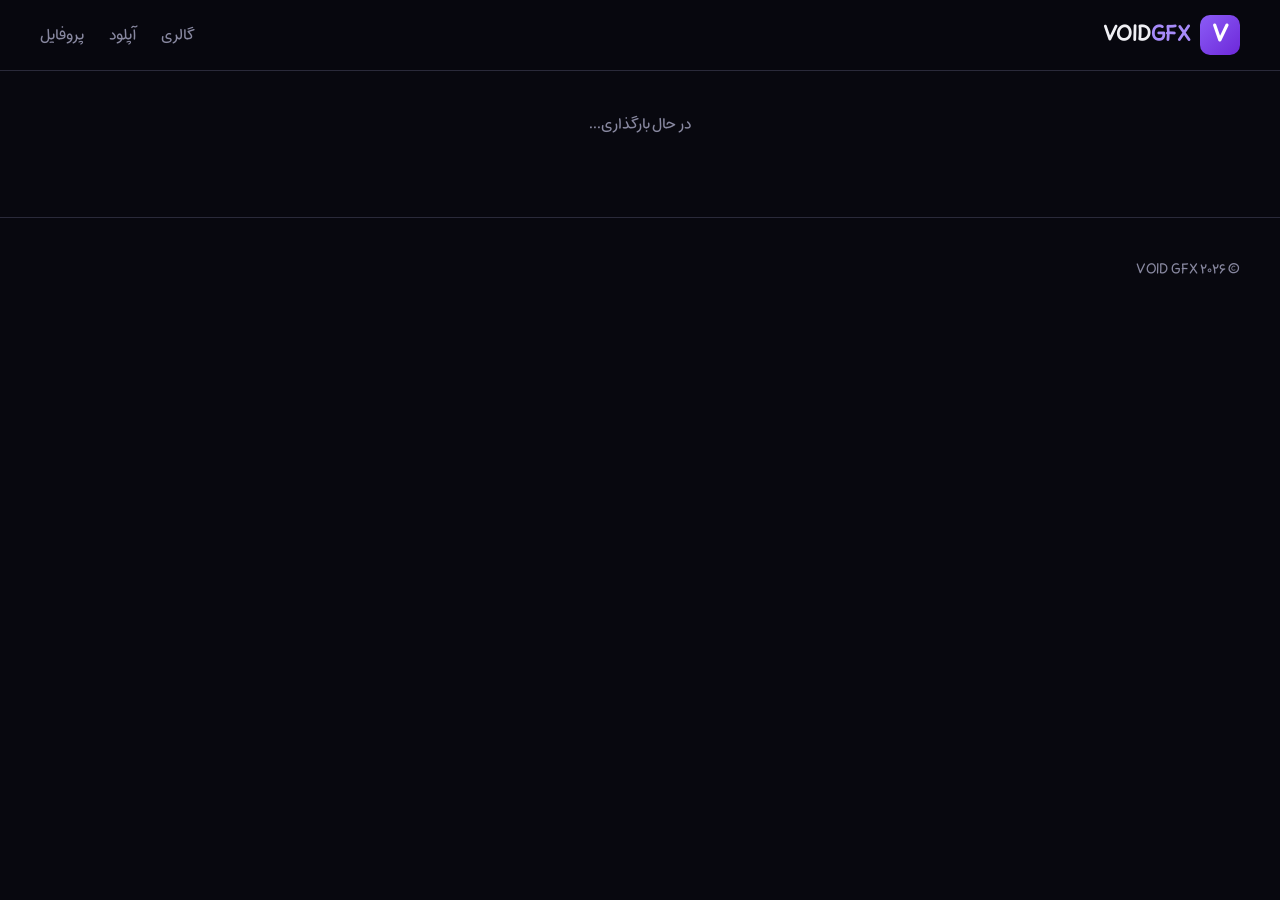
<file: asset.html>
<!DOCTYPE html>
<html lang="fa" dir="rtl">
<head>
    <meta charset="UTF-8">
    <meta name="viewport" content="width=device-width, initial-scale=1.0">
    <title>جزئیات فایل — VOID GFX</title>
    <link rel="stylesheet" href="style.css">
</head>
<body>

    <header class="navbar">
        <div class="nav-inner">
            <a href="index.html" class="brand">
                <span class="brand-symbol">V</span>
                <span>VOID<span class="purple">GFX</span></span>
            </a>
            <nav class="nav-links">
                <a href="index.html">گالری</a>
                <a href="upload.html">آپلود</a>
                <a href="profile.html">پروفایل</a>
            </nav>
        </div>
    </header>

    <main style="max-width: 900px; margin: 40px auto; padding: 0 20px;">
        <div id="assetContent">
            <p style="text-align: center; color: var(--text-dim);">در حال بارگذاری...</p>
        </div>

        <div class="ad-section" id="adSection" style="display: none;">
            <h3 style="margin-bottom: 15px; color: var(--void-light);">📢 تبلیغات</h3>
            <div id="adContent"></div>
        </div>
    </main>

    <footer>
        <div class="footer-inner">
            <p>© ۲۰۲۶ VOID GFX</p>
        </div>
    </footer>

    <script type="module">
        import { supabase } from './config.js';

        const urlParams = new URLSearchParams(window.location.search);
        const assetId = urlParams.get('id');

        async function loadAsset() {
            if (!assetId) {
                document.getElementById('assetContent').innerHTML = '<p>فایل پیدا نشد.</p>';
                return;
            }

            const { data, error } = await supabase
                .from('assets')
                .select('*')
                .eq('id', assetId)
                .single();

            if (error || !data) {
                document.getElementById('assetContent').innerHTML = '<p>فایل پیدا نشد.</p>';
                return;
            }

            document.getElementById('assetContent').innerHTML = `
                <div style="background: var(--surface-2); border-radius: var(--radius); padding: 30px; border: 1px solid var(--border);">
                    <img src="${data.preview_url}" alt="${data.title}" style="width: 100%; max-height: 400px; object-fit: cover; border-radius: 10px; margin-bottom: 20px;">
                    <span style="color: var(--void-light); font-weight: 700; font-size: 0.85rem;">${data.category}</span>
                    <h1 style="margin: 10px 0; font-size: 2rem;">${data.title}</h1>
                    <p style="color: var(--text-dim); line-height: 1.8; white-space: pre-wrap; margin-bottom: 20px;">${data.description}</p>
                    
                    <div style="display: flex; gap: 20px; margin-bottom: 20px; color: var(--gold); font-weight: 700;">
                        <span>♥ ${data.likes || 0} لایک</span>
                        <span>↓ ${data.downloads || 0} دانلود</span>
                        <span>📦 ${data.file_format}</span>
                    </div>

                    <a href="${data.file_url}" download class="btn btn-primary btn-large" style="width: 100%; text-align: center;">دانلود فایل</a>
                    
                    <p style="margin-top: 20px; font-size: 0.8rem; color: var(--text-dim); text-align: center;">
                        ⚠️ مسئولیت استفاده از این فایل بر عهده‌ی کاربر است. VOID GFX هیچ مسئولیتی در قبال محتوای آپلودشده ندارد.
                    </p>
                </div>
            `;

            document.getElementById('adSection').style.display = 'block';
            document.getElementById('adContent').innerHTML = `
                <p style="color: var(--text-dim);">اینجا جای تبلیغات شماست.</p>
                <p style="color: var(--text-dim); font-size: 0.8rem;">(می‌تونی از پنل ادمین، عکس یا گیف تبلیغاتی رو اینجا بذاری)</p>
            `;
        }

        loadAsset();
    </script>
</body>
</html>
</file>
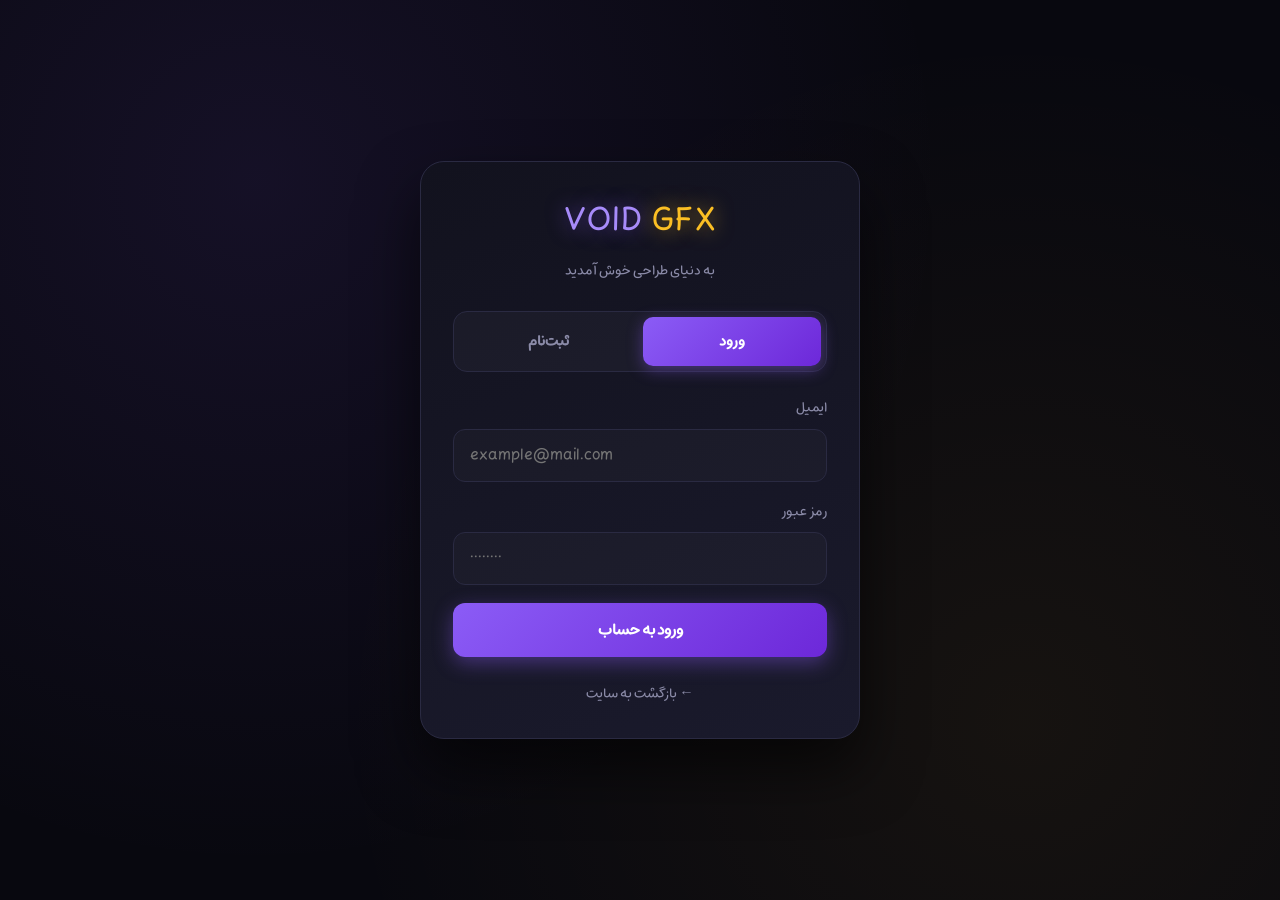
<file: auth.html>
<!DOCTYPE html>
<html lang="fa" dir="rtl">
<head>
<meta charset="UTF-8">
<meta name="viewport" content="width=device-width, initial-scale=1.0">
<meta http-equiv="Cache-Control" content="no-cache, no-store, must-revalidate">
<title>ورود / ثبت‌نام | VOID GFX</title>
<link href="https://fonts.cdnfonts.com/css/minecraft-4" rel="stylesheet">
<style>
  @font-face {
    font-family: 'Mikhak';
    src: url('Mikhak-Medium.ttf?v=1') format('truetype');
    font-display: swap;
  }

  :root {
    --void: #8b5cf6;
    --void-light: #a78bfa;
    --void-dark: #6d28d9;
    --gold: #fbbf24;
    --bg: #08080f;
    --surface: #12121e;
    --surface-2: #1a1a2c;
    --border: #2a2a42;
    --text: #ececf5;
    --muted: #8b8ba8;
    --red: #f87171;
    --green: #4ade80;
  }

  * { margin: 0; padding: 0; box-sizing: border-box; }

  body {
    font-family: 'Mikhak', Tahoma, sans-serif;
    background: var(--bg);
    color: var(--text);
    min-height: 100vh;
    display: flex;
    align-items: center;
    justify-content: center;
    padding: 20px;
    line-height: 1.75;
    background-image: 
      radial-gradient(circle at 20% 20%, rgba(139,92,246,0.10), transparent 55%),
      radial-gradient(circle at 80% 80%, rgba(251,191,36,0.06), transparent 55%);
  }

  .auth-container {
    width: 100%;
    max-width: 440px;
    background: linear-gradient(160deg, var(--surface), var(--surface-2));
    border: 1px solid var(--border);
    border-radius: 24px;
    padding: 32px;
    box-shadow: 0 30px 60px rgba(0,0,0,0.6);
    animation: modalIn 0.4s cubic-bezier(0.34,1.56,0.64,1);
    position: relative;
  }

  @keyframes modalIn {
    from { opacity: 0; transform: scale(0.9) translateY(20px); }
    to { opacity: 1; transform: scale(1) translateY(0); }
  }

  .brand-header {
    text-align: center;
    margin-bottom: 28px;
  }

  .brand-header .logo {
    font-family: 'Minecraft', 'Mikhak', sans-serif;
    font-size: 2rem;
    letter-spacing: 1.5px;
    margin-bottom: 8px;
  }

  .brand-header .void { color: var(--void-light); text-shadow: 0 0 20px rgba(139,92,246,0.6); }
  .brand-header .gfx { color: var(--gold); text-shadow: 0 0 20px rgba(251,191,36,0.6); }
  
  .brand-header p {
    color: var(--muted);
    font-size: 0.9rem;
  }

  .tabs {
    display: flex;
    gap: 6px;
    background: rgba(255,255,255,0.03);
    padding: 5px;
    border-radius: 14px;
    margin-bottom: 24px;
    border: 1px solid var(--border);
  }

  .tab {
    flex: 1;
    padding: 12px;
    border: none;
    background: transparent;
    color: var(--muted);
    font-family: inherit;
    font-size: 0.95rem;
    border-radius: 10px;
    cursor: pointer;
    transition: all 0.3s;
    font-weight: 600;
  }

  .tab.active {
    background: linear-gradient(135deg, var(--void), var(--void-dark));
    color: #fff;
    box-shadow: 0 4px 16px rgba(139,92,246,0.4);
  }

  .form-group {
    margin-bottom: 18px;
  }

  .form-label {
    display: block;
    font-size: 0.88rem;
    color: var(--muted);
    margin-bottom: 8px;
    font-weight: 500;
  }

  .form-input {
    width: 100%;
    padding: 13px 16px;
    border-radius: 12px;
    border: 1px solid var(--border);
    background: rgba(255,255,255,0.02);
    color: var(--text);
    font-family: inherit;
    font-size: 0.95rem;
    outline: none;
    transition: all 0.3s;
    text-align: left;
    direction: ltr;
  }

  .form-input:focus {
    border-color: var(--void);
    background: rgba(139,92,246,0.05);
    box-shadow: 0 0 0 4px rgba(139,92,246,0.12);
  }

  .btn {
    width: 100%;
    padding: 14px;
    border-radius: 12px;
    border: none;
    font-family: inherit;
    font-size: 1rem;
    font-weight: 600;
    cursor: pointer;
    transition: all 0.3s;
    display: flex;
    align-items: center;
    justify-content: center;
    gap: 8px;
  }

  .btn-primary {
    background: linear-gradient(135deg, var(--void), var(--void-dark));
    color: #fff;
    box-shadow: 0 6px 20px rgba(139,92,246,0.4);
    margin-top: 10px;
  }

  .btn-primary:hover {
    transform: translateY(-2px);
    box-shadow: 0 10px 30px rgba(139,92,246,0.6);
  }

  .form-error {
    color: var(--red);
    font-size: 0.82rem;
    margin-top: 8px;
    display: none;
    background: rgba(248,113,113,0.1);
    padding: 8px 12px;
    border-radius: 8px;
    border: 1px solid rgba(248,113,113,0.2);
  }

  .form-error.show { display: block; }

  .back-link {
    display: block;
    text-align: center;
    margin-top: 24px;
    color: var(--muted);
    text-decoration: none;
    font-size: 0.9rem;
    transition: color 0.2s;
  }

  .back-link:hover { color: var(--void-light); }

  .toast {
    position: fixed;
    bottom: 24px;
    left: 50%;
    transform: translateX(-50%) translateY(100px);
    background: var(--surface);
    border: 1px solid var(--border);
    border-right: 3px solid var(--green);
    padding: 14px 24px;
    border-radius: 12px;
    box-shadow: 0 10px 30px rgba(0,0,0,0.5);
    font-size: 0.95rem;
    transition: all 0.4s cubic-bezier(0.34,1.56,0.64,1);
    opacity: 0;
    z-index: 1000;
  }

  .toast.show { transform: translateX(-50%) translateY(0); opacity: 1; }
</style>
</head>
<body>

<div class="auth-container">
  <div class="brand-header">
    <div class="logo"><span class="void">VOID</span> <span class="gfx">GFX</span></div>
    <p>به دنیای طراحی خوش آمدید</p>
  </div>

  <div class="tabs">
    <button class="tab active" id="tabLogin" onclick="switchTab('login')">ورود</button>
    <button class="tab" id="tabSignup" onclick="switchTab('signup')">ثبت‌نام</button>
  </div>

  <!-- فرم ورود -->
  <form id="loginForm" onsubmit="handleLogin(event)">
    <div class="form-group">
      <label class="form-label">ایمیل</label>
      <input type="email" class="form-input" id="loginEmail" required placeholder="example@mail.com">
    </div>
    <div class="form-group">
      <label class="form-label">رمز عبور</label>
      <input type="password" class="form-input" id="loginPassword" required placeholder="••••••••">
    </div>
    <div class="form-error" id="loginError"></div>
    <button type="submit" class="btn btn-primary">ورود به حساب</button>
  </form>

  <!-- فرم ثبت‌نام -->
  <form id="signupForm" style="display:none" onsubmit="handleSignup(event)">
    <div class="form-group">
      <label class="form-label">نام کاربری</label>
      <input type="text" class="form-input" id="signupName" required placeholder="نام شما" style="text-align:right; direction:rtl;">
    </div>
    <div class="form-group">
      <label class="form-label">ایمیل</label>
      <input type="email" class="form-input" id="signupEmail" required placeholder="example@mail.com">
    </div>
    <div class="form-group">
      <label class="form-label">رمز عبور</label>
      <input type="password" class="form-input" id="signupPassword" required minlength="6" placeholder="حداقل ۶ کاراکتر">
    </div>
    <div class="form-error" id="signupError"></div>
    <button type="submit" class="btn btn-primary">ساخت حساب جدید</button>
  </form>

  <a href="index.html" class="back-link">← بازگشت به سایت</a>
</div>

<div class="toast" id="toast"></div>

<script>
  // ============================================================
  // سیستم مدیریت کاربران (ذخیره در localStorage)
  // ============================================================
  
  function switchTab(tab) {
    const isLogin = tab === 'login';
    document.getElementById('tabLogin').classList.toggle('active', isLogin);
    document.getElementById('tabSignup').classList.toggle('active', !isLogin);
    document.getElementById('loginForm').style.display = isLogin ? 'block' : 'none';
    document.getElementById('signupForm').style.display = isLogin ? 'none' : 'block';
    
    document.getElementById('loginError').classList.remove('show');
    document.getElementById('signupError').classList.remove('show');
  }

  function showError(elId, msg) {
    const el = document.getElementById(elId);
    el.textContent = msg;
    el.classList.add('show');
  }

  function showToast(msg) {
    const t = document.getElementById('toast');
    t.textContent = msg;
    t.classList.add('show');
    setTimeout(() => t.classList.remove('show'), 3000);
  }

  function uid() {
    return Date.now().toString(36) + Math.random().toString(36).slice(2, 7);
  }

  // ============================================================
  // ثبت‌نام
  // ============================================================
  function handleSignup(e) {
    e.preventDefault();
    const name = document.getElementById('signupName').value.trim();
    const email = document.getElementById('signupEmail').value.trim().toLowerCase();
    const password = document.getElementById('signupPassword').value;

    document.getElementById('signupError').classList.remove('show');

    if (name.length < 2) return showError('signupError', 'نام باید حداقل ۲ کاراکتر باشد');
    if (!/^[^\s@]+@[^\s@]+\.[^\s@]+$/.test(email)) return showError('signupError', 'ایمیل معتبر نیست');
    if (password.length < 6) return showError('signupError', 'رمز عبور باید حداقل ۶ کاراکتر باشد');

    let users = JSON.parse(localStorage.getItem('void_users') || '[]');
    
    if (users.some(u => u.email === email)) {
      return showError('signupError', 'این ایمیل قبلاً ثبت شده است');
    }

    const passwordHash = btoa(unescape(encodeURIComponent(password + '::void_salt')));

    const user = {
      id: uid(),
      name,
      email,
      passwordHash,
      createdAt: new Date().toISOString()
    };

    users.push(user);
    localStorage.setItem('void_users', JSON.stringify(users));

    // ورود خودکار بعد از ثبت‌نام
    const currentUser = { id: user.id, name: user.name, email: user.email };
    localStorage.setItem('void_currentUser', JSON.stringify(currentUser));

    showToast(`خوش آمدی ${name}! 🎉`);
    setTimeout(() => window.location.href = 'index.html', 1500);
  }

  // ============================================================
  // ورود
  // ============================================================
  function handleLogin(e) {
    e.preventDefault();
    const email = document.getElementById('loginEmail').value.trim().toLowerCase();
    const password = document.getElementById('loginPassword').value;

    document.getElementById('loginError').classList.remove('show');

    let users = JSON.parse(localStorage.getItem('void_users') || '[]');
    
    const user = users.find(u => u.email === email);
    if (!user) return showError('loginError', 'کاربری با این ایمیل یافت نشد');

    const hash = btoa(unescape(encodeURIComponent(password + '::void_salt')));
    if (hash !== user.passwordHash) return showError('loginError', 'رمز عبور اشتباه است');

    const currentUser = { id: user.id, name: user.name, email: user.email };
    localStorage.setItem('void_currentUser', JSON.stringify(currentUser));

    showToast(`خوش برگشتی ${user.name}! 👋`);
    setTimeout(() => window.location.href = 'index.html', 1500);
  }
</script>

</body>
</html>
</file>
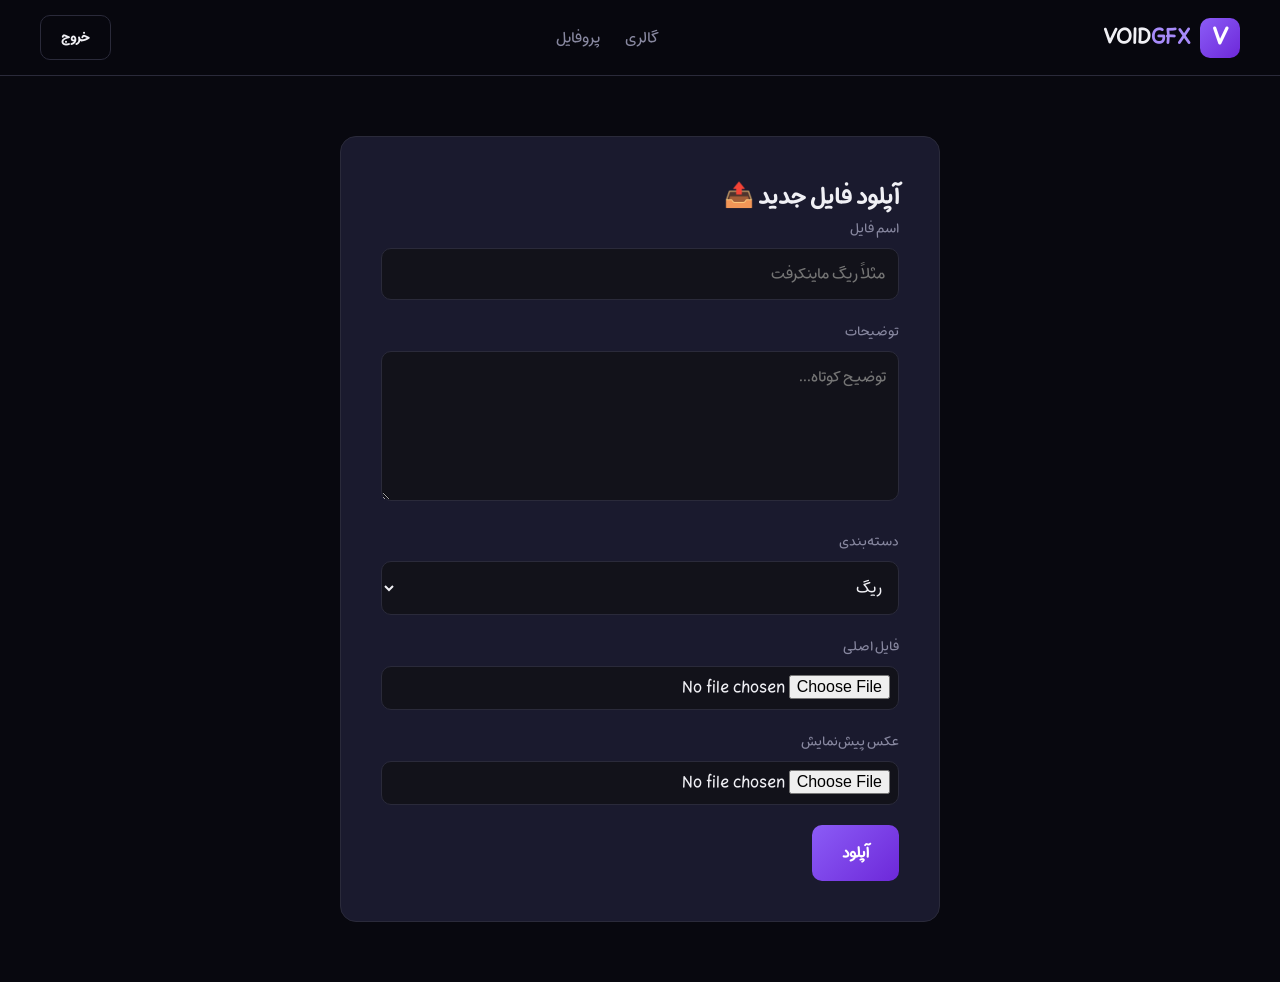
<file: dashboard.html>
<!DOCTYPE html>
<html lang="fa" dir="rtl">
<head>
    <meta charset="UTF-8">
    <meta name="viewport" content="width=device-width, initial-scale=1.0">
    <title>داشبورد — VOID GFX</title>
    <link rel="stylesheet" href="style.css">
</head>
    <script type="module">
        import { createClient } from "https://esm.sh/@supabase/supabase-js@2";

        const SUPABASE_URL = "https://bqclfxdhxvswgmvdvtok.supabase.co";
        const SUPABASE_KEY = "اینجا کلید Publishable خودت رو بذار";
        const supabase = createClient(SUPABASE_URL, SUPABASE_KEY);

        const ADMIN_EMAIL = "tahadaneshbayan2@gmail.com";

        async function checkAdminAccess() {
            const { data: { user }, error } = await supabase.auth.getUser();

            // اگه کاربر لاگین نکرده یا ایمیلش با ایمیل ادمین فرق داره، بفرستش صفحه اصلی
            if (error || !user || user.email !== ADMIN_EMAIL) {
                alert('⛔ دسترسی ممنوع! این صفحه فقط برای مدیر سایت است.');
                window.location.href = 'index.html';
                return;
            }

            // اگه ادمین بود، پیام خوش‌آمدگویی بده
            console.log("✅ دسترسی ادمین تأیید شد:", user.email);
        }

        // اجرای بررسی دسترسی
        checkAdminAccess();
    </script>
<body>

    <header class="navbar">
        <div class="nav-inner">
            <a href="index.html" class="brand">
                <span class="brand-symbol">V</span>
                <span>VOID<span class="purple">GFX</span></span>
            </a>
            <nav class="nav-links">
                <a href="index.html">گالری</a>
                <a href="profile.html">پروفایل</a>
            </nav>
            <div class="nav-actions">
                <button class="btn btn-ghost" id="logoutBtn">خروج</button>
            </div>
        </div>
    </header>

    <div class="form-container" style="max-width: 600px;">
        <h2>آپلود فایل جدید 📤</h2>
        <form id="uploadForm">
            <div class="form-group">
                <label for="title">اسم فایل</label>
                <input type="text" id="title" placeholder="مثلاً ریگ ماینکرفت" required>
            </div>
            <div class="form-group">
                <label for="description">توضیحات</label>
                <textarea id="description" rows="3" placeholder="توضیح کوتاه..."></textarea>
            </div>
            <div class="form-group">
                <label for="category">دسته‌بندی</label>
                <select id="category">
                    <option value="Rig">ریگ</option>
                    <option value="Model">مدل</option>
                    <option value="Thumbnail">تامنیل</option>
                    <option value="Minecraft">ماینکرفت</option>
                    <option value="Other">سایر</option>
                </select>
            </div>
            <div class="form-group">
                <label for="file">فایل اصلی</label>
                <input type="file" id="file" required>
            </div>
            <div class="form-group">
                <label for="preview">عکس پیش‌نمایش</label>
                <input type="file" id="preview" accept="image/*">
            </div>
            <div class="form-actions">
                <button type="submit" class="btn btn-primary btn-large" id="uploadBtn">آپلود</button>
            </div>
            <p class="form-message" id="message"></p>
        </form>
    </div>

    <script type="module">
        import { createClient } from "https://esm.sh/@supabase/supabase-js@2";

        const SUPABASE_URL = "https://bqclfxdhxvswgmvdvtok.supabase.co";
        const SUPABASE_KEY = "اینجا کلید Publishable خودت رو بذار";
        const supabase = createClient(SUPABASE_URL, SUPABASE_KEY);

        const form = document.getElementById('uploadForm');
        const message = document.getElementById('message');
        const btn = document.getElementById('uploadBtn');

        async function uploadToStorage(file, folder = '') {
            const fileName = `${Date.now()}-${file.name}`;
            const path = folder ? `${folder}/${fileName}` : fileName;

            const { error } = await supabase.storage
                .from('assets')
                .upload(path, file);

            if (error) throw error;

            const { data: urlData } = supabase.storage
                .from('assets')
                .getPublicUrl(path);

            return urlData.publicUrl;
        }

        form.addEventListener('submit', async (e) => {
            e.preventDefault();
            btn.disabled = true;
            btn.textContent = 'در حال آپلود...';
            message.textContent = '';

            const { data: { user } } = await supabase.auth.getUser();
            if (!user) {
                message.textContent = 'اول وارد حساب شو.';
                message.className = 'form-message error';
                btn.disabled = false;
                btn.textContent = 'آپلود';
                return;
            }

            try {
                const file = document.getElementById('file').files[0];
                const preview = document.getElementById('preview').files[0];

                const fileUrl = await uploadToStorage(file, 'files');
                const previewUrl = preview ? await uploadToStorage(preview, 'previews') : '';

                const { error } = await supabase
                    .from('assets')
                    .insert([{
                        title: document.getElementById('title').value,
                        description: document.getElementById('description').value,
                        category: document.getElementById('category').value,
                        file_url: fileUrl,
                        preview_url: previewUrl,
                        file_format: file.name.split('.').pop().toUpperCase(),
                        file_size: file.size,
                        user_id: user.id,
                        likes: 0,
                        downloads: 0
                    }]);

                if (error) throw error;

                message.textContent = '✅ فایل با موفقیت آپلود شد!';
                message.className = 'form-message success';
                form.reset();
                btn.disabled = false;
                btn.textContent = 'آپلود';

            } catch (error) {
                console.error(error);
                message.textContent = '❌ خطا: ' + error.message;
                message.className = 'form-message error';
                btn.disabled = false;
                btn.textContent = 'آپلود';
            }
        });

        document.getElementById('logoutBtn').addEventListener('click', async () => {
            await supabase.auth.signOut();
            window.location.href = 'index.html';
        });
    </script>

</body>
</html>
</file>
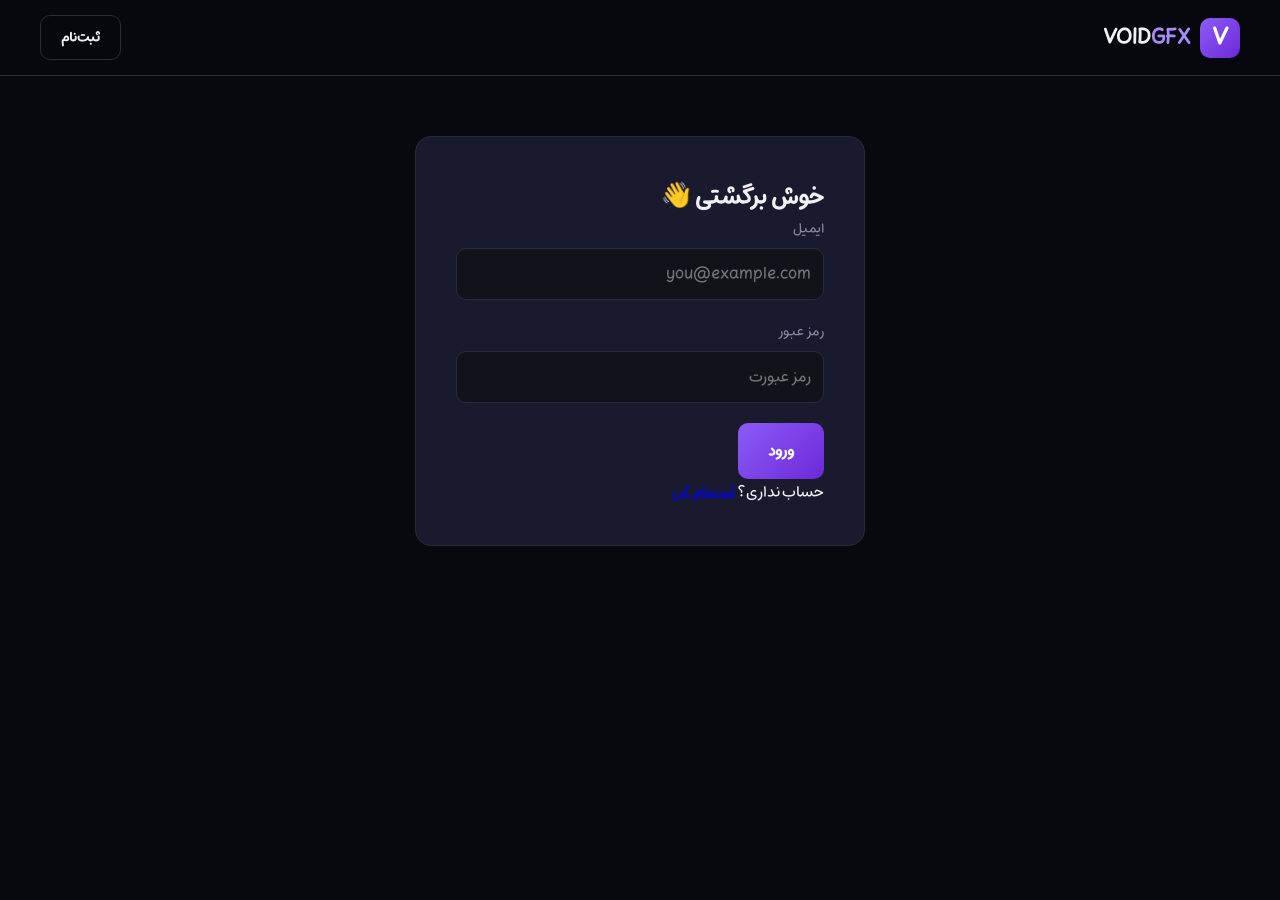
<file: login.html>
<!DOCTYPE html>
<html lang="fa" dir="rtl">
<head>
    <meta charset="UTF-8">
    <meta name="viewport" content="width=device-width, initial-scale=1.0">
    <title>ورود — VOID GFX</title>
    <link rel="stylesheet" href="style.css">
</head>
<body>

    <header class="navbar">
        <div class="nav-inner">
            <a href="index.html" class="brand">
                <span class="brand-symbol">V</span>
                <span>VOID<span class="purple">GFX</span></span>
            </a>
            <div class="nav-actions">
                <a href="signup.html" class="btn btn-ghost">ثبت‌نام</a>
            </div>
        </div>
    </header>

    <div class="form-container">
        <h2>خوش برگشتی 👋</h2>
        <form id="loginForm">
            <div class="form-group">
                <label for="email">ایمیل</label>
                <input type="email" id="email" placeholder="you@example.com" required>
            </div>
            <div class="form-group">
                <label for="password">رمز عبور</label>
                <input type="password" id="password" placeholder="رمز عبورت" required>
            </div>
            <div class="form-actions">
                <button type="submit" class="btn btn-primary btn-large" id="loginBtn">ورود</button>
            </div>
            <p class="form-message" id="message"></p>
        </form>
        <p class="form-switch">
            حساب نداری؟ <a href="signup.html">ثبت‌نام کن</a>
        </p>
    </div>

    <script type="module">
        import { createClient } from "https://esm.sh/@supabase/supabase-js@2";

        const SUPABASE_URL = "https://bqclfxdhxvswgmvdvtok.supabase.co";
        const SUPABASE_KEY = "اینجا کلید Publishable خودت رو بذار";
        const supabase = createClient(SUPABASE_URL, SUPABASE_KEY);

        const form = document.getElementById('loginForm');
        const message = document.getElementById('message');
        const btn = document.getElementById('loginBtn');

        form.addEventListener('submit', async (e) => {
            e.preventDefault();
            btn.disabled = true;
            btn.textContent = 'در حال ورود...';
            message.textContent = '';

            const email = document.getElementById('email').value;
            const password = document.getElementById('password').value;

            const { error } = await supabase.auth.signInWithPassword({ email, password });

            if (error) {
                message.textContent = 'ایمیل یا رمز عبور اشتباه است.';
                message.className = 'form-message error';
                btn.disabled = false;
                btn.textContent = 'ورود';
            } else {
                message.textContent = 'با موفقیت وارد شدی! در حال انتقال...';
                message.className = 'form-message success';
                setTimeout(() => window.location.href = 'index.html', 800);
            }
        });
    </script>

</body>
</html>
</file>
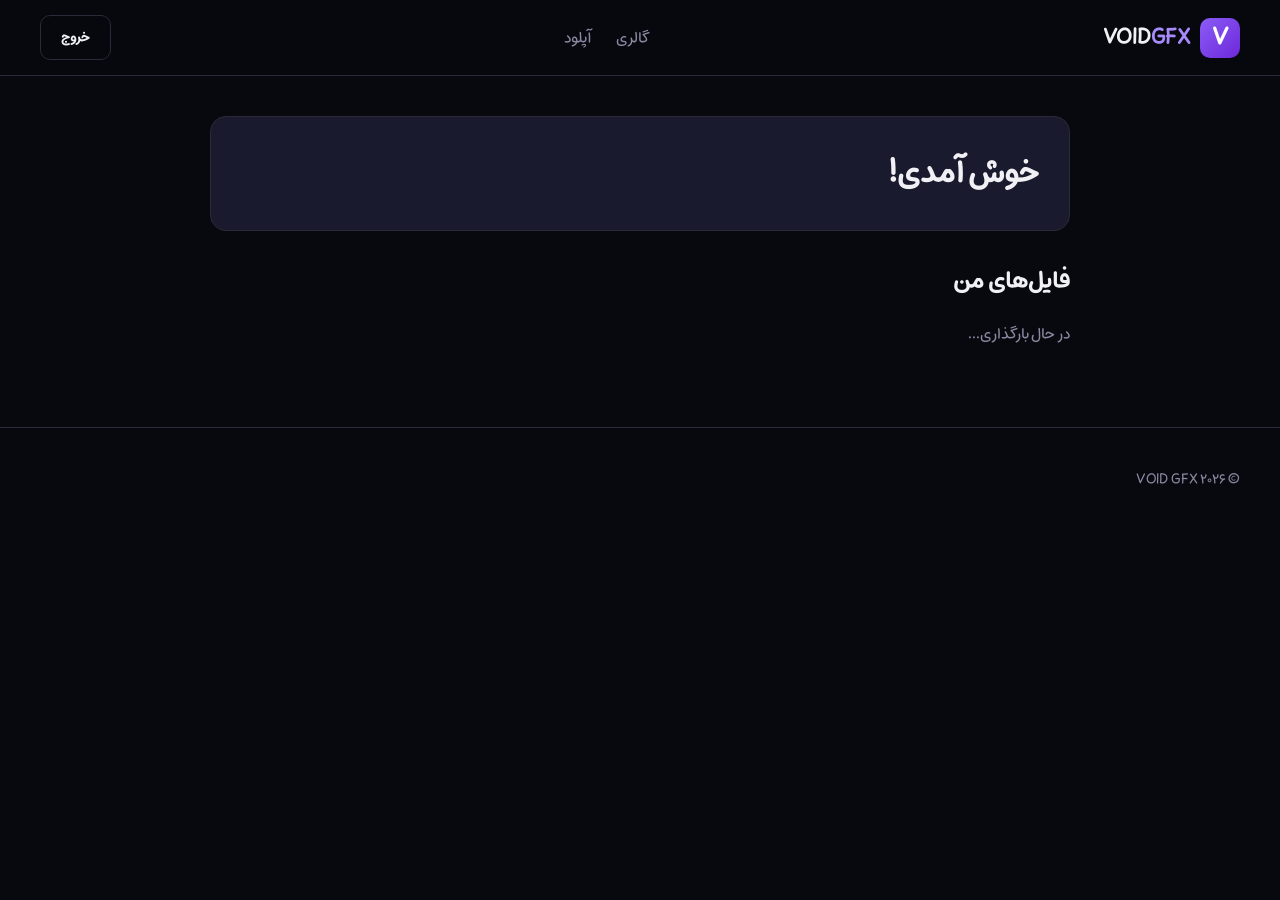
<file: profile.html>
<!DOCTYPE html>
<html lang="fa" dir="rtl">
<head>
    <meta charset="UTF-8">
    <meta name="viewport" content="width=device-width, initial-scale=1.0">
    <title>پروفایل — VOID GFX</title>
    <link rel="stylesheet" href="style.css">
</head>
<body>

    <header class="navbar">
        <div class="nav-inner">
            <a href="index.html" class="brand">
                <span class="brand-symbol">V</span>
                <span>VOID<span class="purple">GFX</span></span>
            </a>
            <nav class="nav-links">
                <a href="index.html">گالری</a>
                <a href="upload.html">آپلود</a>
            </nav>
            <div class="nav-actions">
                <button id="logoutBtn" class="btn btn-ghost">خروج</button>
            </div>
        </div>
    </header>

    <main style="max-width: 900px; margin: 40px auto; padding: 0 20px;">
        <div style="background: var(--surface-2); border-radius: var(--radius); padding: 30px; border: 1px solid var(--border); margin-bottom: 30px;">
            <h1 id="welcomeText">خوش آمدی!</h1>
            <p id="userEmail" style="color: var(--text-dim);"></p>
        </div>

        <h2 style="margin-bottom: 20px;">فایل‌های من</h2>
        <div class="gfx-grid" id="myAssets">
            <p style="color: var(--text-dim); grid-column: 1/-1;">در حال بارگذاری...</p>
        </div>
    </main>

    <footer>
        <div class="footer-inner">
            <p>© ۲۰۲۶ VOID GFX</p>
        </div>
    </footer>

    <script type="module">
        import { supabase } from './config.js';

        const { data: { user } } = await supabase.auth.getUser();
        if (!user) {
            window.location.href = 'auth.html';
        }

        document.getElementById('welcomeText').textContent = `خوش آمدی، ${user.user_metadata?.username || 'کاربر'}!`;
        document.getElementById('userEmail').textContent = user.email;

        document.getElementById('logoutBtn').addEventListener('click', async () => {
            await supabase.auth.signOut();
            window.location.href = 'index.html';
        });

        async function loadMyAssets() {
            const grid = document.getElementById('myAssets');
            const { data, error } = await supabase
                .from('assets')
                .select('*')
                .eq('user_id', user.id)
                .order('created_at', { ascending: false });

            if (error || !data || data.length === 0) {
                grid.innerHTML = '<p style="color: var(--text-dim); grid-column: 1/-1;">هنوز فایلی آپلود نکردی.</p>';
                return;
            }

            grid.innerHTML = data.map(item => `
                <div class="gfx-card" onclick="window.location.href='asset.html?id=${item.id}'">
                    <div class="gfx-preview">
                        <img src="${item.preview_url || 'https://via.placeholder.com/400x300/1a1a2e/8b5cf6?text=No+Preview'}" alt="${item.title}">
                    </div>
                    <div class="gfx-info">
                        <span class="gfx-category">${item.category}</span>
                        <h3 class="gfx-title">${item.title}</h3>
                        <div class="gfx-meta">
                            <span>♥ ${item.likes || 0}</span>
                            <span>↓ ${item.downloads || 0}</span>
                        </div>
                    </div>
                </div>
            `).join('');
        }

        loadMyAssets();
    </script>
</body>
</html>
</file>
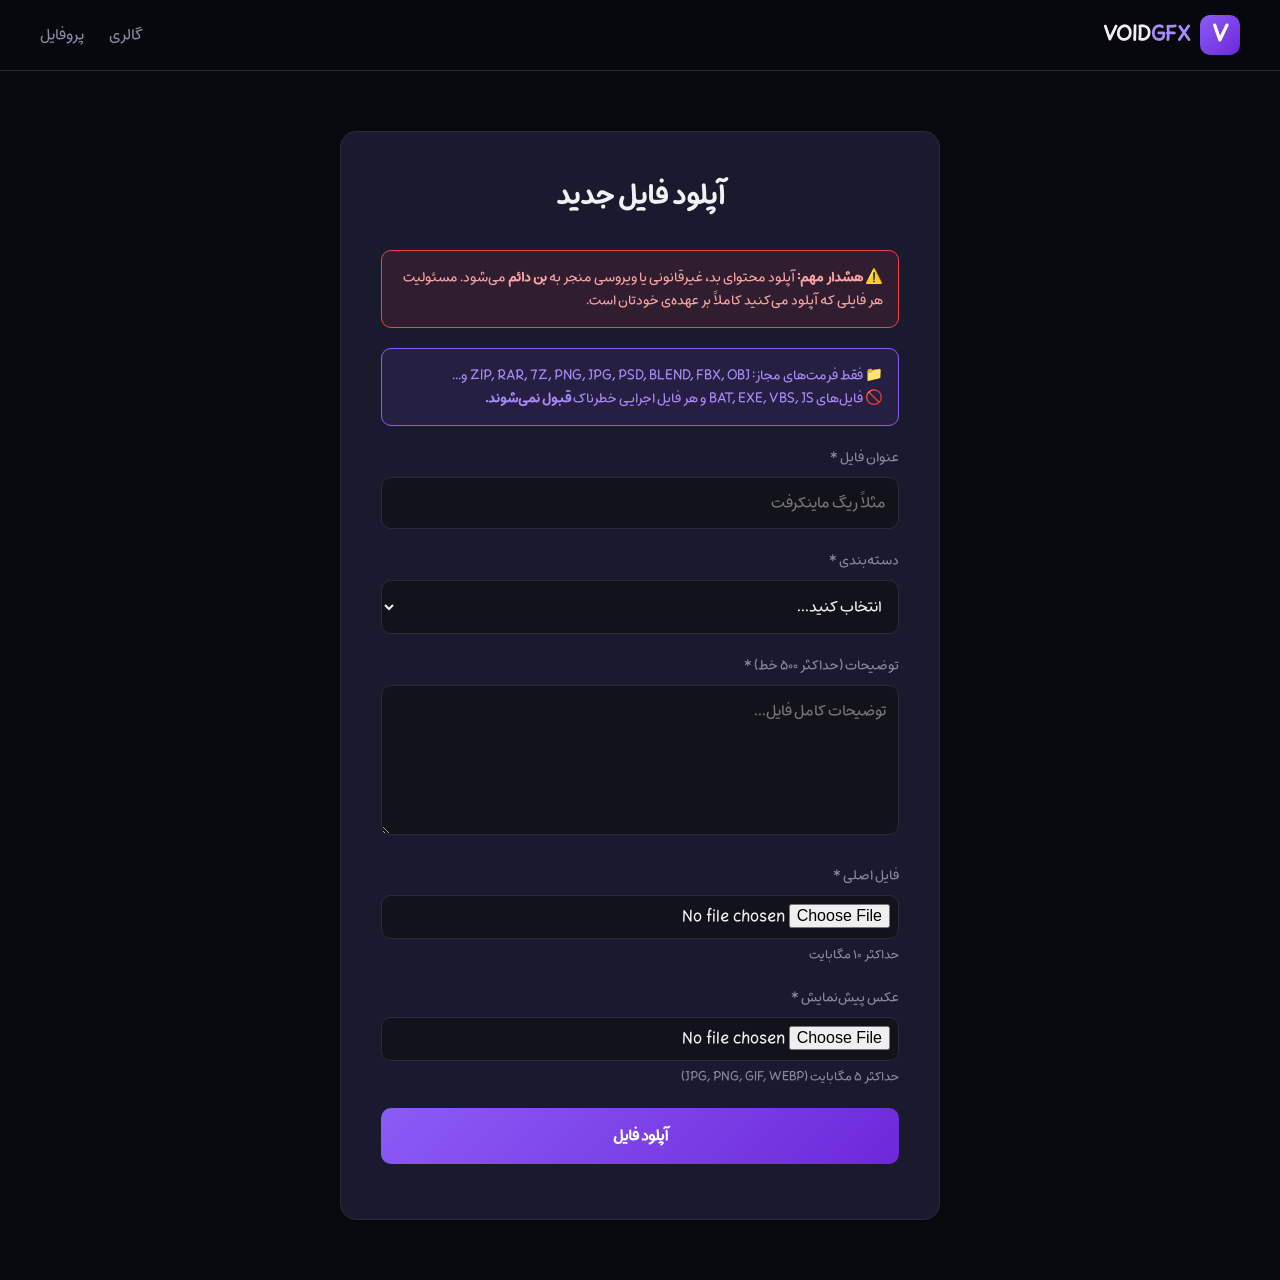
<file: upload.html>
<!DOCTYPE html>
<html lang="fa" dir="rtl">
<head>
    <meta charset="UTF-8">
    <meta name="viewport" content="width=device-width, initial-scale=1.0">
    <title>آپلود فایل — VOID GFX</title>
    <link rel="stylesheet" href="style.css">
</head>
<body>

    <header class="navbar">
        <div class="nav-inner">
            <a href="index.html" class="brand">
                <span class="brand-symbol">V</span>
                <span>VOID<span class="purple">GFX</span></span>
            </a>
            <nav class="nav-links">
                <a href="index.html">گالری</a>
                <a href="profile.html">پروفایل</a>
            </nav>
        </div>
    </header>

    <div class="form-container" style="max-width: 600px;">
        <h1>آپلود فایل جدید</h1>

        <div class="alert alert-danger">
            ⚠️ <strong>هشدار مهم:</strong> آپلود محتوای بد، غیرقانونی یا ویروسی منجر به <strong>بن دائم</strong> می‌شود.
            مسئولیت هر فایلی که آپلود می‌کنید کاملاً بر عهده‌ی خودتان است.
        </div>

        <div class="alert alert-info">
            📁 فقط فرمت‌های مجاز: ZIP, RAR, 7Z, PNG, JPG, PSD, BLEND, FBX, OBJ و...
            <br>🚫 فایل‌های BAT, EXE, VBS, JS و هر فایل اجرایی خطرناک <strong>قبول نمی‌شوند.</strong>
        </div>

        <form id="uploadForm">
            <div class="form-group">
                <label>عنوان فایل *</label>
                <input type="text" id="title" placeholder="مثلاً ریگ ماینکرفت" required>
            </div>

            <div class="form-group">
                <label>دسته‌بندی *</label>
                <select id="category" required>
                    <option value="">انتخاب کنید...</option>
                    <option value="Rig">ریگ</option>
                    <option value="Model">مدل</option>
                    <option value="Thumbnail">تامنیل</option>
                    <option value="Minecraft">ماینکرفت</option>
                    <option value="Other">سایر</option>
                </select>
            </div>

            <div class="form-group">
                <label>توضیحات (حداکثر ۵۰۰ خط) *</label>
                <textarea id="description" placeholder="توضیحات کامل فایل..." maxlength="50000" required></textarea>
            </div>

            <div class="form-group">
                <label>فایل اصلی *</label>
                <input type="file" id="fileInput" required>
                <small style="color: var(--text-dim); display: block; margin-top: 5px;">حداکثر ۱۰ مگابایت</small>
            </div>

            <div class="form-group">
                <label>عکس پیش‌نمایش *</label>
                <input type="file" id="previewInput" accept="image/*" required>
                <small style="color: var(--text-dim); display: block; margin-top: 5px;">حداکثر ۵ مگابایت (JPG, PNG, GIF, WEBP)</small>
            </div>

            <button type="submit" class="btn btn-primary btn-large" style="width: 100%;">آپلود فایل</button>
            <p id="uploadMessage" style="text-align: center; margin-top: 15px;"></p>
        </form>
    </div>

    <script type="module">
        import { supabase, ALLOWED_EXTENSIONS, MAX_FILE_SIZE, MAX_IMAGE_SIZE } from './config.js';

        const uploadForm = document.getElementById('uploadForm');
        const uploadMessage = document.getElementById('uploadMessage');

        const { data: { user } } = await supabase.auth.getUser();
        if (!user) {
            window.location.href = 'auth.html';
        }

        uploadForm.addEventListener('submit', async (e) => {
            e.preventDefault();

            const title = document.getElementById('title').value;
            const category = document.getElementById('category').value;
            const description = document.getElementById('description').value;
            const fileInput = document.getElementById('fileInput');
            const previewInput = document.getElementById('previewInput');

            const file = fileInput.files[0];
            const preview = previewInput.files[0];

            const ext = file.name.split('.').pop().toLowerCase();
            if (!ALLOWED_EXTENSIONS.includes(ext)) {
                uploadMessage.textContent = '❌ این فرمت فایل مجاز نیست!';
                uploadMessage.style.color = 'var(--danger)';
                return;
            }

            if (file.size > MAX_FILE_SIZE) {
                uploadMessage.textContent = '❌ حجم فایل بیش از ۱۰ مگابایت است!';
                uploadMessage.style.color = 'var(--danger)';
                return;
            }

            if (preview.size > MAX_IMAGE_SIZE) {
                uploadMessage.textContent = '❌ حجم عکس بیش از ۵ مگابایت است!';
                uploadMessage.style.color = 'var(--danger)';
                return;
            }

            uploadMessage.textContent = '⏳ در حال آپلود...';
            uploadMessage.style.color = 'var(--void-light)';

            try {
                const filePath = `files/${Date.now()}-${file.name}`;
                const { error: fileError } = await supabase.storage.from('assets').upload(filePath, file);
                if (fileError) throw fileError;

                const { data: fileUrlData } = supabase.storage.from('assets').getPublicUrl(filePath);

                const previewPath = `previews/${Date.now()}-${preview.name}`;
                const { error: previewError } = await supabase.storage.from('assets').upload(previewPath, preview);
                if (previewError) throw previewError;

                const { data: previewUrlData } = supabase.storage.from('assets').getPublicUrl(previewPath);

                const { error: dbError } = await supabase.from('assets').insert([{
                    title,
                    description,
                    category,
                    file_url: fileUrlData.publicUrl,
                    preview_url: previewUrlData.publicUrl,
                    file_format: ext.toUpperCase(),
                    file_size: file.size,
                    downloads: 0,
                    likes: 0,
                    user_id: user.id
                }]);

                if (dbError) throw dbError;

                uploadMessage.textContent = '✅ فایل با موفقیت آپلود شد!';
                uploadMessage.style.color = 'var(--void-light)';
                uploadForm.reset();

                setTimeout(() => window.location.href = 'index.html', 2000);

            } catch (err) {
                console.error(err);
                uploadMessage.textContent = '❌ خطا: ' + err.message;
                uploadMessage.style.color = 'var(--danger)';
            }
        });
    </script>
</body>
    </html>
</file>
<file: style.css>
@font-face {
    font-family: 'Mikhak';
    src: url('Mikhak-Medium.ttf') format('truetype');
    font-display: swap;
}

:root {
    --void: #8b5cf6;
    --void-light: #a78bfa;
    --void-dark: #6d28d9;
    --gold: #fbbf24;
    --bg: #08080f;
    --surface: #12121a;
    --surface-2: #1a1a2e;
    --border: #2a2a3a;
    --text: #f0f0f5;
    --text-dim: #8888a0;
    --danger: #ef4444;
    --radius: 16px;
}

* { margin: 0; padding: 0; box-sizing: border-box; }

body {
    font-family: 'Mikhak', Tahoma, sans-serif;
    background-color: var(--bg);
    color: var(--text);
    min-height: 100vh;
    overflow-x: hidden;
}

/* هدر */
.navbar {
    position: sticky; top: 0; z-index: 100;
    background: rgba(8, 8, 15, 0.85);
    backdrop-filter: blur(20px);
    border-bottom: 1px solid var(--border);
    padding: 15px 30px;
}
.nav-inner {
    max-width: 1200px; margin: 0 auto;
    display: flex; justify-content: space-between; align-items: center;
}
.brand {
    display: flex; align-items: center; gap: 10px;
    text-decoration: none; color: var(--text);
    font-weight: 900; font-size: 1.3rem;
}
.brand-symbol {
    width: 40px; height: 40px;
    background: linear-gradient(135deg, var(--void), var(--void-dark));
    border-radius: 10px;
    display: flex; align-items: center; justify-content: center;
    font-size: 1.5rem; font-weight: 900; color: white;
}
.purple { color: var(--void-light); }

.nav-links { display: flex; gap: 25px; }
.nav-links a {
    color: var(--text-dim); text-decoration: none;
    font-weight: 500; transition: color 0.3s;
}
.nav-links a:hover { color: var(--void-light); }

.btn {
    padding: 10px 20px; border-radius: 10px; border: none;
    cursor: pointer; font-family: inherit; font-weight: 700;
    font-size: 0.9rem; text-decoration: none; display: inline-block;
    transition: all 0.3s;
}
.btn-primary {
    background: linear-gradient(135deg, var(--void), var(--void-dark));
    color: white;
}
.btn-primary:hover { transform: translateY(-2px); box-shadow: 0 5px 20px rgba(139, 92, 246, 0.4); }
.btn-large { padding: 15px 30px; font-size: 1rem; }
.btn-ghost {
    background: transparent; color: var(--text);
    border: 1px solid var(--border);
}
.btn-ghost:hover { border-color: var(--void); color: var(--void-light); }

/* فرم‌ها */
.form-container {
    max-width: 450px; margin: 60px auto;
    background: var(--surface-2);
    padding: 40px; border-radius: var(--radius);
    border: 1px solid var(--border);
}
.form-container h1 { text-align: center; margin-bottom: 30px; font-size: 1.8rem; }
.form-group { margin-bottom: 20px; }
.form-group label { display: block; margin-bottom: 8px; color: var(--text-dim); font-size: 0.9rem; }
.form-group input, .form-group textarea, .form-group select {
    width: 100%; padding: 12px;
    background: var(--surface);
    border: 1px solid var(--border);
    border-radius: 10px;
    color: var(--text);
    font-family: inherit;
    font-size: 1rem;
    transition: border-color 0.3s;
}
.form-group input:focus, .form-group textarea:focus {
    outline: none; border-color: var(--void);
}
.form-group textarea { min-height: 150px; resize: vertical; }
.form-group input[type="file"] {
    padding: 8px; background: var(--surface);
    cursor: pointer;
}

/* هشدار */
.alert {
    padding: 15px; border-radius: 10px;
    margin-bottom: 20px; font-size: 0.9rem;
    line-height: 1.6;
}
.alert-danger {
    background: rgba(239, 68, 68, 0.1);
    border: 1px solid var(--danger);
    color: #fca5a5;
}
.alert-info {
    background: rgba(139, 92, 246, 0.1);
    border: 1px solid var(--void);
    color: var(--void-light);
}

/* گرید کارت‌ها */
.gfx-grid {
    display: grid;
    grid-template-columns: repeat(auto-fill, minmax(280px, 1fr));
    gap: 25px;
}
.gfx-card {
    background: var(--surface-2); border: 1px solid var(--border);
    border-radius: var(--radius); overflow: hidden;
    transition: all 0.4s; cursor: pointer;
}
.gfx-card:hover {
    transform: translateY(-8px); border-color: var(--void);
    box-shadow: 0 15px 40px rgba(139, 92, 246, 0.2);
}
.gfx-preview { height: 180px; overflow: hidden; background: var(--surface); }
.gfx-preview img { width: 100%; height: 100%; object-fit: cover; transition: transform 0.5s; }
.gfx-card:hover .gfx-preview img { transform: scale(1.1); }
.gfx-info { padding: 18px; }
.gfx-category { font-size: 0.75rem; color: var(--void-light); font-weight: 700; text-transform: uppercase; letter-spacing: 1px; }
.gfx-title { font-size: 1.1rem; margin: 8px 0; font-weight: 700; }
.gfx-meta { display: flex; justify-content: space-between; padding-top: 12px; border-top: 1px solid var(--border); color: var(--gold); font-size: 0.9rem; font-weight: 700; }

/* بخش تبلیغات */
.ad-section {
    margin-top: 40px; padding: 20px;
    background: var(--surface-2);
    border-radius: var(--radius);
    border: 1px solid var(--border);
    text-align: center;
}
.ad-section img, .ad-section video {
    max-width: 100%; max-height: 200px;
    border-radius: 10px;
}

/* فوتر */
footer {
    border-top: 1px solid var(--border);
    padding: 40px 30px; margin-top: 80px;
}
.footer-inner {
    max-width: 1200px; margin: 0 auto;
    display: flex; justify-content: space-between;
    align-items: center; flex-wrap: wrap; gap: 20px;
}
.footer-inner p { color: var(--text-dim); font-size: 0.85rem; }

@media (max-width: 768px) {
    .nav-links { display: none; }
    .gfx-grid { grid-template-columns: 1fr; }
    .form-container { margin: 30px 15px; padding: 25px; }
}
</file>
